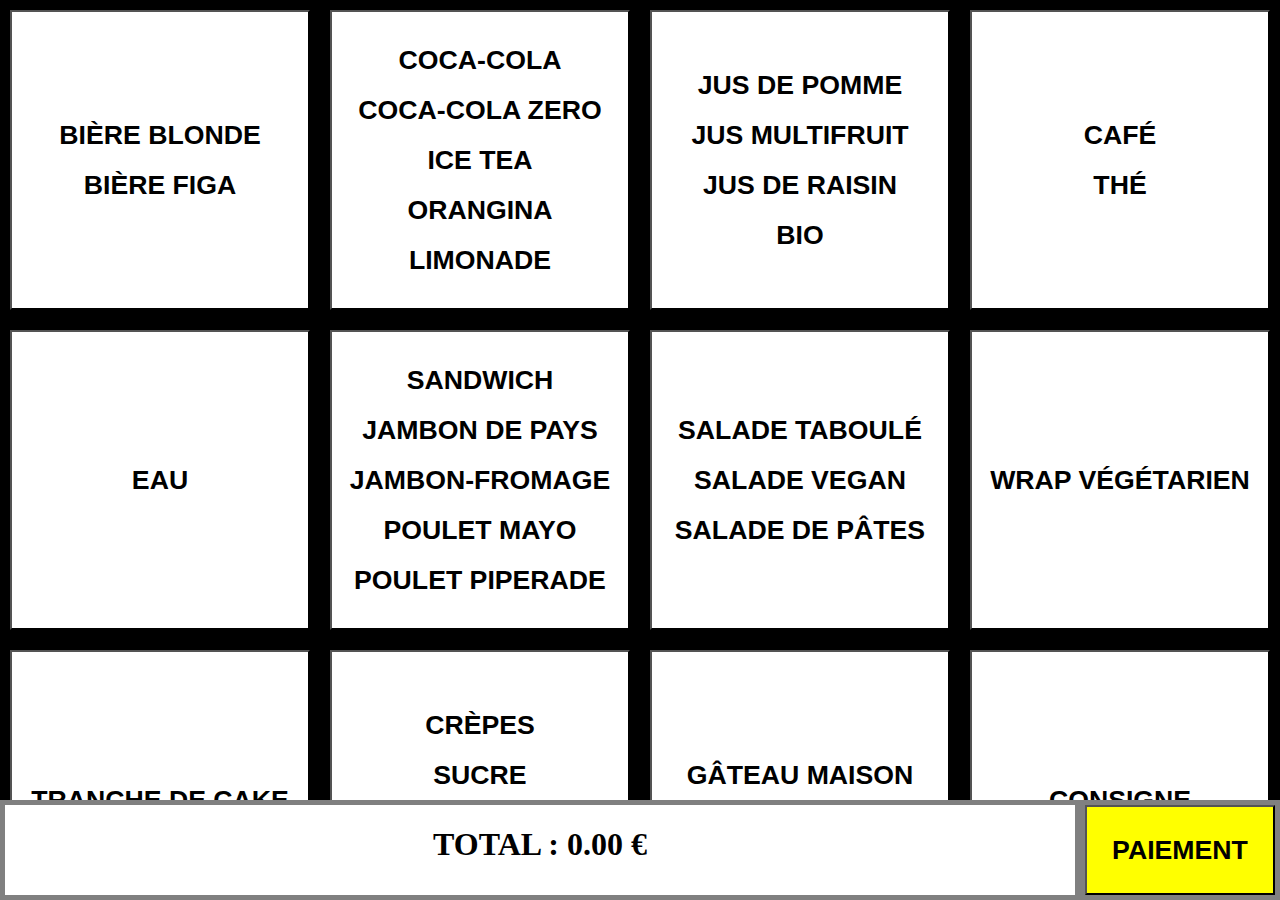
<file: client/index.html>
<!doctype html>

<html lang="fr">
<head>
  <meta charset="utf-8">
  <meta name="viewport" content="user-scalable=no" />

  <title>PAYourself Caisse</title>
  <meta name="description" content="Gestion Stock">
  <meta name="author" content="Sky">

  <link rel="stylesheet" media="all" title="style de la page" href="caisse.css" />
  <script type="text/javascript" src="caisse.js"></script>

</head>


<body>
	<div id="SessionContent">
		
		<div id="Biere">
			
			<button id="animatebutton" nom="Bière Blonde" categorie="Biere" prix="2.5" onclick="addItem(this)"><h1>Bière Blonde</h1></button>
			<button id="animatebutton" nom="Bière Figa" categorie="Biere" prix="2.5" onclick="addItem(this)"><h1>Bière Figa</h1></button>

		</div>

		<div id="BoissonSoft">
			
			<button id="animatebutton" nom="Coca-cola" categorie="Soft" prix="1.5" onclick="addItem(this)"><h1>Coca-cola</h1></button>
			<button id="animatebutton" nom="Coca-cola Zero" categorie="Soft" prix="1.5" onclick="addItem(this)"><h1>Coca-cola Zero</h1></button>
			<button id="animatebutton" nom="Ice Tea" categorie="Soft" prix="1.5" onclick="addItem(this)"><h1>Ice Tea</h1></button>
			<button id="animatebutton" nom="Orangina" categorie="Soft" prix="1.5" onclick="addItem(this)"><h1>Orangina</h1></button>
			<button id="animatebutton" nom="limonade" categorie="Soft" prix="1.5" onclick="addItem(this)"><h1>Limonade</h1></button>

		</div>
		
		<div id="Jus">
			
			<button id="animatebutton" nom="Jus de pomme BIO" categorie="Soft" prix="1.5" onclick="addItem(this)"><h1>Jus de pomme <br> BIO</h1></button>
			<button id="animatebutton" nom="Jus multifruit BIO" categorie="Soft" prix="1.5" onclick="addItem(this)"><h1>Jus multifruit <br> BIO</h1></button>
			<button id="animatebutton" nom="Jus de raisin BIO" categorie="Soft" prix="1.5" onclick="addItem(this)"><h1>Jus de raisin <br> BIO</h1></button>

		</div>

		<div id="BoissonChaudes">
			
			<button id="animatebutton" nom="Café" categorie="Boisson_Chaudes" prix="1"onclick="addItem(this)"><h1>Café</h1></button>
			<button id="animatebutton" nom="Thé" categorie="Boisson_Chaudes" prix="1"onclick="addItem(this)"><h1>Thé</h1></button>

		</div>

		<div id="Sandwich">
				
			<button id="animatebutton" nom="Sandwich Jambon de pays" categorie="Salé" prix="3.5"onclick="addItem(this)"><h1>Sandwich <br> Jambon de pays</h1></button>
			<button id="animatebutton" nom="Sandwich Jambon-Fromage" categorie="Salé" prix="3.5"onclick="addItem(this)"><h1>Sandwich <br> Jambon-Fromage</h1></button>
			<button id="animatebutton" nom="Sandwich Poulet Mayo" categorie="Salé" prix="3.5"onclick="addItem(this)"><h1>Sandwich <br> Poulet Mayo</h1></button>
			<button id="animatebutton" nom="Sandwich Poulet Piperade" categorie="Salé" prix="3.5"onclick="addItem(this)"><h1>Sandwich <br> Jambon Poulet Piperade</h1></button>

		</div>

		<div id="Salade">
			
			<button id="animatebutton" nom="Salade taboulé" categorie="Salé" prix="3.5"onclick="addItem(this)"><h1>Salade taboulé</h1></button>
			<button id="animatebutton" nom="Salade vegan" categorie="Salé" prix="3.5"onclick="addItem(this)"><h1>Salade vegan</h1></button>
			<button id="animatebutton" nom="Salade pâtes" categorie="Salé" prix="3.5"onclick="addItem(this)"><h1>Salade pâtes</h1></button>

		</div>
		
		<div id="Crepes">
			
			<button id="animatebutton" nom="Crèpe sucre" categorie="Sucres" prix="1.5"onclick="addItem(this)"><h1>Crèpes sucre</h1></button>
			<button id="animatebutton" nom="Crèpe confiture" categorie="Sucres" prix="1.5"onclick="addItem(this)"><h1>Crèpes confiture</h1></button>
			<button id="animatebutton" nom="Crèpe chocolat" categorie="Sucres" prix="2"onclick="addItem(this)"><h1>Crèpes chocolat</h1></button>

		</div>

		<div id="Maison">

			<button id="animatebutton" nom="Gâteau maison" categorie="Sucres" prix="1"onclick="addItem(this)"><h1>Gâteau maison</h1></button>
			<button id="animatebutton" nom="Cookies x2" categorie="Sucres" prix="1"onclick="addItem(this)"><h1>Cookies x2</h1></button>

		</div>


		<div id="SessionChoose">
		<center>
			<button id="normalbutton" nom="Bière Blonde/Figa" categorie="Biere" prix="2.5" onclick="affichage_achat('Biere')"><h1>Bière Blonde <br> Bière Figa</h1></button>

			<button id="normalbutton" nom="Coca-cola/Zero/Ice Tea/Orangina" categorie="Soft" prix="1.5" onclick="affichage_achat('BoissonSoft')"><h1>Coca-cola <br> Coca-cola Zero <br> Ice Tea <br> Orangina <br> Limonade</h1></button>

			<button id="normalbutton" nom="Jus de pomme/multifruit/raisin bio" categorie="Soft" prix="1.5" onclick="affichage_achat('Jus')"><h1>Jus de pomme<br>Jus multifruit<br>Jus de raisin <br> BIO</h1></button>

			<button id="normalbutton" nom="Café/Thé" categorie="Boisson_Chaudes" prix="1" onclick="affichage_achat('BoissonChaudes')"><h1>Café <br> Thé</h1></button>

			<button id="animatebutton" nom="Eau" categorie="Soft" prix="1" onclick="addItem(this)"><h1>Eau</h1></button>

			<button id="normalbutton" nom="Sandwich Jambon de pays/Jambon-Fromage/Poulet Mayo/Poulet Piperade" categorie="Salé" prix="3.5"onclick="affichage_achat('Sandwich')"><h1>Sandwich <br> Jambon de pays <br> Jambon-Fromage <br> Poulet Mayo <br> Poulet Piperade</h1></button>
			
			<button id="normalbutton" nom="Salade taboulé/vegan/pâtes" categorie="Salé" prix="3.5"onclick="affichage_achat('Salade')"><h1>Salade taboulé <br> Salade vegan <br> Salade de pâtes</h1></button>

			<button id="animatebutton" nom="Wrap végétarien" categorie="Salé" prix="3.5"onclick="addItem(this)"><h1>Wrap végétarien</h1></button>
			
			<button id="animatebutton" nom="Tranche de Cake" categorie="Salé" prix="3.5"onclick="addItem(this)"><h1>Tranche de Cake</h1></button>

			<button id="normalbutton" nom="Crèpe au sucre/confiture/chocolat" categorie="Sucres" prix="1.5"onclick="affichage_achat('Crepes')"><h1>Crèpes <br>sucre<br>confiture<br>chocolat</h1></button>
			
			<button id="normalbutton" nom="Gâteau maison/Cookies x2" categorie="Sucres" prix="1"onclick="affichage_achat('Maison')"><h1>Gâteau maison <br> Cookies x2</h1></button>
				
			<button id="animatebutton" nom="Consigne" categorie="Consigne" prix="1"onclick="addItem(this)"><h1>Consigne</button>
			<button id="specialbutton" nom="Rendu Consigne" categorie="Consigne" prix="-1" onclick="addItem(this)"><h1>Rendu Consigne</button>

		</center>

		</div>


		<div id="SessionRecap">
				<!--
				<button style="position:float; float: left; width:300px; height:300px; margin:10px; background-color:white; line-height:100px;" nom="Bière Blonde" categorie="Biere" prix="2.5" onclick="addItem(this)"><h1>Bière Blonde</h1></button>
				<button style="position:float; float: left; width:300px; height:300px; margin:10px; background-color:white; line-height:100px;" nom="Bière Figa" categorie="Biere" prix="2.5" onclick="addItem(this)"><h1>Bière Figa</h1></button>
				-->

			<div id="test1">

			</div>
			<div id="test2">
			<script>
				//test432();
				for (y = 0; y < newtab.length; y++){
					document.write(newtab[y]);
				}
			</script>
   			</div>

   			<div id="test3">
   				<!--
   				<script type="text/javascript">
				window.onload = function() {
				    var f = document.getElementById('file'),
				        res = document.getElementById('resultat');
				    f.onchange = function() {
				        var file = f.files[0],
				            fr = new FileReader();
				             
				        fr.onprogress = function() {
				            res.innerHTML = 'Chargement...';
				        };
				        fr.onerror = function() {
				            res.innerHTML = 'Oups, une erreur s\'est produite...';
				        };
				        fr.onload = function() {
				            res.innerHTML = '<a style="background-color:green";>Le fichier texte : </a>';
				            res.appendChild(document.createTextNode(fr.result));
				        };
				         
				        fr.readAsText(file);
				        fr.writeASText(file,'test');
				    };
				};
				</script>
				 
				<label for="file" style="background-color:green;">Choisissez un fichier texte</label>
				<input type="file" id="file" />
				 
				<pre id="resultat"></pre>
			-->
   			</div>

   			<div id="test4">
   				<!--
   				<script type="text/javascript">
   					function onInitFs(fs) {

				  	fs.root.getFile('zz11zzlog.txt', {create: true}, function(fileEntry) {

				    // Create a FileWriter object for our FileEntry (log.txt).
				    fileEntry.createWriter(function(fileWriter) {

				      fileWriter.onwriteend = function(e) {
				        console.log('Write completed.');
				      };

				      fileWriter.onerror = function(e) {
				        console.log('Write failed: ' + e.toString());
				      };

				      // Create a new Blob and write it to log.txt.
				      var blob = new Blob(['Lorem Ipsum'], {type: 'text/plain'});

				      fileWriter.write(blob);

				    }, errorHandler);

				  }, errorHandler);

				}

				function errorHandler(e) {
				  var msg = '';

				  switch (e.code) {
				    case FileError.QUOTA_EXCEEDED_ERR:
				      msg = 'QUOTA_EXCEEDED_ERR';
				      break;
				    case FileError.NOT_FOUND_ERR:
				      msg = 'NOT_FOUND_ERR';
   				</script>
   			-->
   			</div>
   			<!--
   			<div id="test42">
   				<button id="SessionCommande" style="position:absolute; width:250px; left:0px; top:700px; bottom: 0px; margin:5px; padding:0px; background-color:green;text-align:center;" onclick='window.location.reload(false)' value="Rafraichir";">
					<h1>Valider la commande</h1>
				</button>

				<button id="SessionCommande" style="position:absolute; width:250px; left:260px; top:700px; bottom: 0px; margin:5px; padding:0px; background-color:green;text-align:center;" onclick='window.location.reload(false)' value="Rafraichir";">
					<h1>ANNULER la commande</h1>
				</button>
   			</div>
   			-->
   			<!--	
   			<textarea id="SessionTexte" style="position:absolute; width:250px; left:530px; top:700px; bottom: 0px; margin:5px; padding:0px; background-color:white;text-align:center">Zone de texte!
			</textarea>
   			
   			<div id="test3">
				<div class="ligne">
					valeur 2 : <input type="number" id="v2">
				</div>
				<div class="ligne">
					résultat : <input type="number" id="resultat">
				</div>
				<div class="ligne">
					<button type="button" id="bouton-somme">somme</button>
				</div>
				<script>
				document.getElementById('bouton-somme').onclick = function () {
					v2 = document.getElementById('v2').value;
					resultat = TotalSum - parseFloat(v2);
					document.getElementById('resultat').value = resultat;
				};
				</script>

   			</div>
			-->
		</div>


		<div id="Paiement">
			
			<button id="Cheque" onclick="changercouleur(id)">
				<h1>Chèque<h1>
			</button>

			<button id="CB" onclick="changercouleur(id)">
				<h1>CB</h1>
			</button>

			<button id="Especes" onclick="changercouleur(id)">
				<h1>Espèces</h1>
			</button>	

			<div id ="pourcacher">
			
   			<div id="textemontant" ><h2>Monnaie donnée</h2></div>
   			<input type="number" id="montant" placeholder="Ex : 10"/>
   			<!--
   			<button id="boutonrendu" type="button" onclick="calculrendu()">
   				<h3>rendue de monaie</h3>
   			</button>
			-->
   			<div id="sommearendre">
   				<script type="text/javascript">
   					 setInterval(function () {calculrendu();} ,30);
   				</script>
   			</div>

   			</div>
		


		</div>




		<div id="SessionSummary">
			<div id="Sum">
				<h1>Total : 0.00 &euro;</h1	>
			</div>

			<button id="SessionBilling" onclick="javascript:afficher_cacher('SessionChoose', 'SessionRecap');">
				<h1>Paiement</h1>
			</button>
		</div>

		
		<div id="SessionSummary2">
			<div id="Sum2">
				<h1>Total : 0.00 &euro;</h1>
			</div>
			
			<button id="SessionBilling" onclick="javascript:afficher_cacher('SessionChoose', 'SessionRecap');">
				<h1>Retour</h1>
			</button>

			<button id="SessionCommande1" onclick="javascript:commande_valide();">
				<h1>VALIDER</h1>
			</button>
			
			<button id="SessionCommande2" onclick="javasscript:commande_annule()";>
				<h1>ANNULER</h1>
			</button>
			
		</div>


	</div>
</body>
</html>
</file>
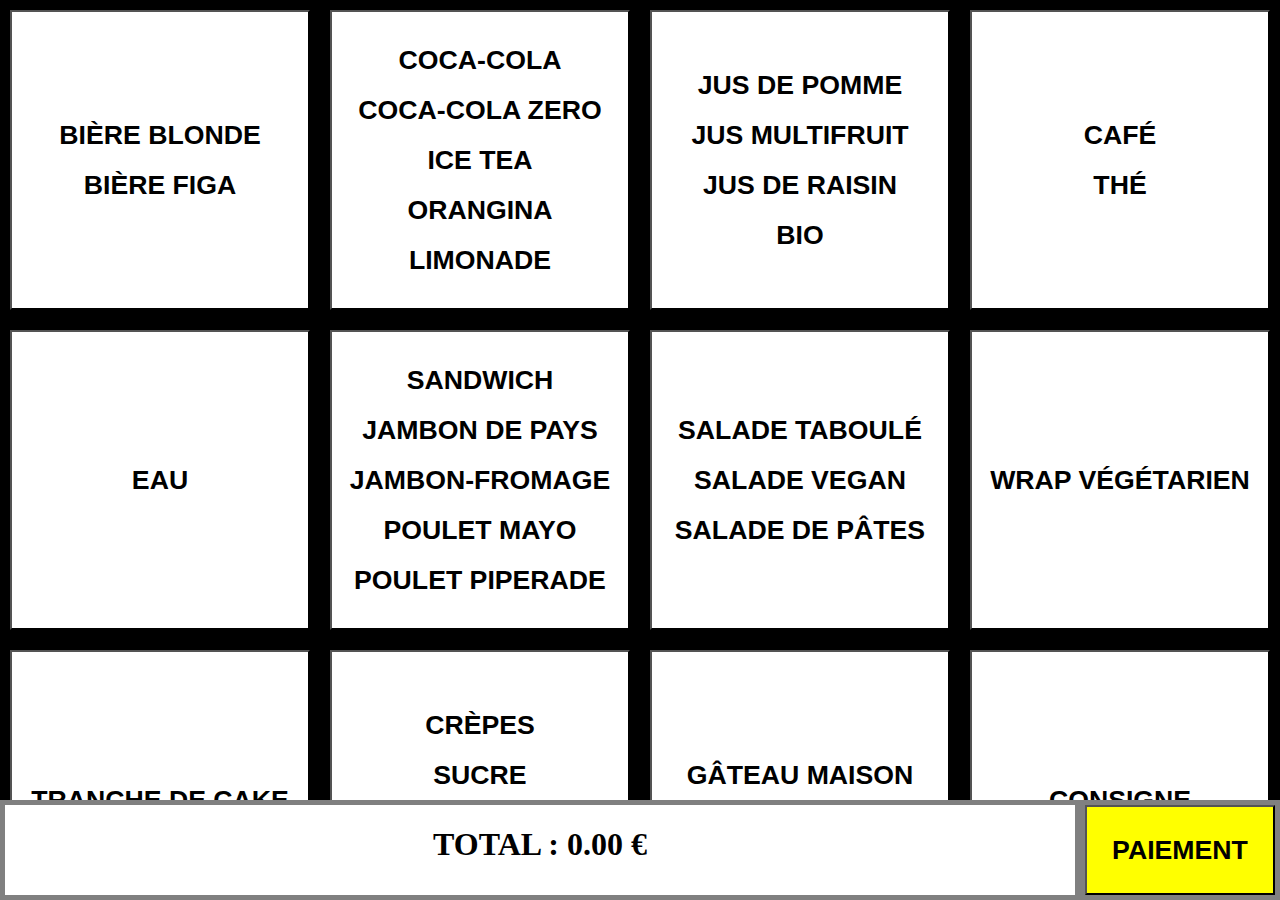
<file: caisse-07-02-2019.html>
<!doctype html>

<html lang="fr">
<head>
  <meta charset="utf-8">
  <meta name="viewport" content="user-scalable=no" />

  <title>Caisse</title>
  <meta name="description" content="Gestion Stock">
  <meta name="author" content="Sky">

  <link rel="stylesheet" media="all" title="style de la page" href="caisse-07-02-2019.css" />
  <script type="text/javascript" src="caisse-07-02-2019.js"></script>

</head>


<body>
	<div id="SessionContent">
		
		<div id="Biere">
			
			<button id="animatebutton" nom="Bière Blonde" categorie="Biere" prix="2.5" onclick="addItem(this)"><h1>Bière Blonde</h1></button>
			<button id="animatebutton" nom="Bière Figa" categorie="Biere" prix="2.5" onclick="addItem(this)"><h1>Bière Figa</h1></button>

		</div>

		<div id="BoissonSoft">
			
			<button id="animatebutton" nom="Coca-cola" categorie="Soft" prix="1.5" onclick="addItem(this)"><h1>Coca-cola</h1></button>
			<button id="animatebutton" nom="Coca-cola Zero" categorie="Soft" prix="1.5" onclick="addItem(this)"><h1>Coca-cola Zero</h1></button>
			<button id="animatebutton" nom="Ice Tea" categorie="Soft" prix="1.5" onclick="addItem(this)"><h1>Ice Tea</h1></button>
			<button id="animatebutton" nom="Orangina" categorie="Soft" prix="1.5" onclick="addItem(this)"><h1>Orangina</h1></button>
			<button id="animatebutton" nom="limonade" categorie="Soft" prix="1.5" onclick="addItem(this)"><h1>Limonade</h1></button>

		</div>
		
		<div id="Jus">
			
			<button id="animatebutton" nom="Jus de pomme BIO" categorie="Soft" prix="1.5" onclick="addItem(this)"><h1>Jus de pomme <br> BIO</h1></button>
			<button id="animatebutton" nom="Jus multifruit BIO" categorie="Soft" prix="1.5" onclick="addItem(this)"><h1>Jus multifruit <br> BIO</h1></button>
			<button id="animatebutton" nom="Jus de raisin BIO" categorie="Soft" prix="1.5" onclick="addItem(this)"><h1>Jus de raisin <br> BIO</h1></button>

		</div>

		<div id="BoissonChaudes">
			
			<button id="animatebutton" nom="Café" categorie="Boisson_Chaudes" prix="1"onclick="addItem(this)"><h1>Café</h1></button>
			<button id="animatebutton" nom="Thé" categorie="Boisson_Chaudes" prix="1"onclick="addItem(this)"><h1>Thé</h1></button>

		</div>

		<div id="Sandwich">
				
			<button id="animatebutton" nom="Sandwich Jambon de pays" categorie="Salé" prix="3.5"onclick="addItem(this)"><h1>Sandwich <br> Jambon de pays</h1></button>
			<button id="animatebutton" nom="Sandwich Jambon-Fromage" categorie="Salé" prix="3.5"onclick="addItem(this)"><h1>Sandwich <br> Jambon-Fromage</h1></button>
			<button id="animatebutton" nom="Sandwich Poulet Mayo" categorie="Salé" prix="3.5"onclick="addItem(this)"><h1>Sandwich <br> Poulet Mayo</h1></button>
			<button id="animatebutton" nom="Sandwich Poulet Piperade" categorie="Salé" prix="3.5"onclick="addItem(this)"><h1>Sandwich <br> Jambon Poulet Piperade</h1></button>

		</div>

		<div id="Salade">
			
			<button id="animatebutton" nom="Salade taboulé" categorie="Salé" prix="3.5"onclick="addItem(this)"><h1>Salade taboulé</h1></button>
			<button id="animatebutton" nom="Salade vegan" categorie="Salé" prix="3.5"onclick="addItem(this)"><h1>Salade vegan</h1></button>
			<button id="animatebutton" nom="Salade pâtes" categorie="Salé" prix="3.5"onclick="addItem(this)"><h1>Salade pâtes</h1></button>

		</div>
		
		<div id="Crepes">
			
			<button id="animatebutton" nom="Crèpe sucre" categorie="Sucres" prix="1.5"onclick="addItem(this)"><h1>Crèpes sucre</h1></button>
			<button id="animatebutton" nom="Crèpe confiture" categorie="Sucres" prix="1.5"onclick="addItem(this)"><h1>Crèpes confiture</h1></button>
			<button id="animatebutton" nom="Crèpe chocolat" categorie="Sucres" prix="2"onclick="addItem(this)"><h1>Crèpes chocolat</h1></button>

		</div>

		<div id="Maison">

			<button id="animatebutton" nom="Gâteau maison" categorie="Sucres" prix="1"onclick="addItem(this)"><h1>Gâteau maison</h1></button>
			<button id="animatebutton" nom="Cookies x2" categorie="Sucres" prix="1"onclick="addItem(this)"><h1>Cookies x2</h1></button>

		</div>


		<div id="SessionChoose">
		<center>
			<button id="normalbutton" nom="Bière Blonde/Figa" categorie="Biere" prix="2.5" onclick="affichage_achat('Biere')"><h1>Bière Blonde <br> Bière Figa</h1></button>

			<button id="normalbutton" nom="Coca-cola/Zero/Ice Tea/Orangina" categorie="Soft" prix="1.5" onclick="affichage_achat('BoissonSoft')"><h1>Coca-cola <br> Coca-cola Zero <br> Ice Tea <br> Orangina <br> Limonade</h1></button>

			<button id="normalbutton" nom="Jus de pomme/multifruit/raisin bio" categorie="Soft" prix="1.5" onclick="affichage_achat('Jus')"><h1>Jus de pomme<br>Jus multifruit<br>Jus de raisin <br> BIO</h1></button>

			<button id="normalbutton" nom="Café/Thé" categorie="Boisson_Chaudes" prix="1" onclick="affichage_achat('BoissonChaudes')"><h1>Café <br> Thé</h1></button>

			<button id="animatebutton" nom="Eau" categorie="Soft" prix="1" onclick="addItem(this)"><h1>Eau</h1></button>

			<button id="normalbutton" nom="Sandwich Jambon de pays/Jambon-Fromage/Poulet Mayo/Poulet Piperade" categorie="Salé" prix="3.5"onclick="affichage_achat('Sandwich')"><h1>Sandwich <br> Jambon de pays <br> Jambon-Fromage <br> Poulet Mayo <br> Poulet Piperade</h1></button>
			
			<button id="normalbutton" nom="Salade taboulé/vegan/pâtes" categorie="Salé" prix="3.5"onclick="affichage_achat('Salade')"><h1>Salade taboulé <br> Salade vegan <br> Salade de pâtes</h1></button>

			<button id="animatebutton" nom="Wrap végétarien" categorie="Salé" prix="3.5"onclick="addItem(this)"><h1>Wrap végétarien</h1></button>
			
			<button id="animatebutton" nom="Tranche de Cake" categorie="Salé" prix="3.5"onclick="addItem(this)"><h1>Tranche de Cake</h1></button>

			<button id="normalbutton" nom="Crèpe au sucre/confiture/chocolat" categorie="Sucres" prix="1.5"onclick="affichage_achat('Crepes')"><h1>Crèpes <br>sucre<br>confiture<br>chocolat</h1></button>
			
			<button id="normalbutton" nom="Gâteau maison/Cookies x2" categorie="Sucres" prix="1"onclick="affichage_achat('Maison')"><h1>Gâteau maison <br> Cookies x2</h1></button>
				
			<button id="animatebutton" nom="Consigne" categorie="Consigne" prix="1"onclick="addItem(this)"><h1>Consigne</button>
			<button id="specialbutton" nom="Rendu Consigne" categorie="Consigne" prix="-1" onclick="addItem(this)"><h1>Rendu Consigne</button>

		</center>

		</div>


		<div id="SessionRecap">
				<!--
				<button style="position:float; float: left; width:300px; height:300px; margin:10px; background-color:white; line-height:100px;" nom="Bière Blonde" categorie="Biere" prix="2.5" onclick="addItem(this)"><h1>Bière Blonde</h1></button>
				<button style="position:float; float: left; width:300px; height:300px; margin:10px; background-color:white; line-height:100px;" nom="Bière Figa" categorie="Biere" prix="2.5" onclick="addItem(this)"><h1>Bière Figa</h1></button>
				-->

			<div id="test1">

			</div>
			<div id="test2">
			<script>
				//test432();
				for (y = 0; y < newtab.length; y++){
					document.write(newtab[y]);
				}
			</script>
   			</div>

   			<div id="test3">
   				<!--
   				<script type="text/javascript">
				window.onload = function() {
				    var f = document.getElementById('file'),
				        res = document.getElementById('resultat');
				    f.onchange = function() {
				        var file = f.files[0],
				            fr = new FileReader();
				             
				        fr.onprogress = function() {
				            res.innerHTML = 'Chargement...';
				        };
				        fr.onerror = function() {
				            res.innerHTML = 'Oups, une erreur s\'est produite...';
				        };
				        fr.onload = function() {
				            res.innerHTML = '<a style="background-color:green";>Le fichier texte : </a>';
				            res.appendChild(document.createTextNode(fr.result));
				        };
				         
				        fr.readAsText(file);
				        fr.writeASText(file,'test');
				    };
				};
				</script>
				 
				<label for="file" style="background-color:green;">Choisissez un fichier texte</label>
				<input type="file" id="file" />
				 
				<pre id="resultat"></pre>
			-->
   			</div>

   			<div id="test4">
   				<!--
   				<script type="text/javascript">
   					function onInitFs(fs) {

				  	fs.root.getFile('zz11zzlog.txt', {create: true}, function(fileEntry) {

				    // Create a FileWriter object for our FileEntry (log.txt).
				    fileEntry.createWriter(function(fileWriter) {

				      fileWriter.onwriteend = function(e) {
				        console.log('Write completed.');
				      };

				      fileWriter.onerror = function(e) {
				        console.log('Write failed: ' + e.toString());
				      };

				      // Create a new Blob and write it to log.txt.
				      var blob = new Blob(['Lorem Ipsum'], {type: 'text/plain'});

				      fileWriter.write(blob);

				    }, errorHandler);

				  }, errorHandler);

				}

				function errorHandler(e) {
				  var msg = '';

				  switch (e.code) {
				    case FileError.QUOTA_EXCEEDED_ERR:
				      msg = 'QUOTA_EXCEEDED_ERR';
				      break;
				    case FileError.NOT_FOUND_ERR:
				      msg = 'NOT_FOUND_ERR';
   				</script>
   			-->
   			</div>
   			<!--
   			<div id="test42">
   				<button id="SessionCommande" style="position:absolute; width:250px; left:0px; top:700px; bottom: 0px; margin:5px; padding:0px; background-color:green;text-align:center;" onclick='window.location.reload(false)' value="Rafraichir";">
					<h1>Valider la commande</h1>
				</button>

				<button id="SessionCommande" style="position:absolute; width:250px; left:260px; top:700px; bottom: 0px; margin:5px; padding:0px; background-color:green;text-align:center;" onclick='window.location.reload(false)' value="Rafraichir";">
					<h1>ANNULER la commande</h1>
				</button>
   			</div>
   			-->
   			<!--	
   			<textarea id="SessionTexte" style="position:absolute; width:250px; left:530px; top:700px; bottom: 0px; margin:5px; padding:0px; background-color:white;text-align:center">Zone de texte!
			</textarea>
   			
   			<div id="test3">
				<div class="ligne">
					valeur 2 : <input type="number" id="v2">
				</div>
				<div class="ligne">
					résultat : <input type="number" id="resultat">
				</div>
				<div class="ligne">
					<button type="button" id="bouton-somme">somme</button>
				</div>
				<script>
				document.getElementById('bouton-somme').onclick = function () {
					v2 = document.getElementById('v2').value;
					resultat = TotalSum - parseFloat(v2);
					document.getElementById('resultat').value = resultat;
				};
				</script>

   			</div>
			-->
		</div>


		<div id="Paiement">
			
			<button id="Cheque" onclick="changercouleur(id)">
				<h1>Chèque<h1>
			</button>

			<button id="CB" onclick="changercouleur(id)">
				<h1>CB</h1>
			</button>

			<button id="Especes" onclick="changercouleur(id)">
				<h1>Espèces</h1>
			</button>	

			<div id ="pourcacher">
			
   			<div id="textemontant" ><h2>Monnaie donnée</h2></div>
   			<input type="number" id="montant" placeholder="Ex : 10"/>
   			<!--
   			<button id="boutonrendu" type="button" onclick="calculrendu()">
   				<h3>rendue de monaie</h3>
   			</button>
			-->
   			<div id="sommearendre">
   				<script type="text/javascript">
   					 setInterval(function () {calculrendu();} ,30);
   				</script>
   			</div>

   			</div>
		


		</div>




		<div id="SessionSummary">
			<div id="Sum">
				<h1>Total : 0.00 &euro;</h1	>
			</div>

			<button id="SessionBilling" onclick="javascript:afficher_cacher('SessionChoose', 'SessionRecap');">
				<h1>Paiement</h1>
			</button>
		</div>

		
		<div id="SessionSummary2">
			<div id="Sum2">
				<h1>Total : 0.00 &euro;</h1>
			</div>
			
			<button id="SessionBilling" onclick="javascript:afficher_cacher('SessionChoose', 'SessionRecap');">
				<h1>Retour</h1>
			</button>

			<button id="SessionCommande1" onclick="javascript:commande_valide();">
				<h1>VALIDER</h1>
			</button>
			
			<button id="SessionCommande2" onclick="javasscript:commande_annule()";>
				<h1>ANNULER</h1>
			</button>
			
		</div>


	</div>
</body>
</html>
</file>
<file: client/caisse.css>
.body{
	position:absolute; 
	height:100%; 
	width:100%; 
	margin:0px; 
	padding:0px; 
	background-color:#AAAAAA;
}

#SessionContent{
	position:absolute; 
	left:0px; 
	right:0px; 
	top:0px; 
	bottom: 0px; 
	margin:0px; 
	padding:0px; 
	background-color:white;
}

#Sandwich,#BoissonChaudes,#Jus,#BoissonSoft,#Biere,#Salade,#Crepes,#Maison{
	position:absolute; 
	left:0px; 
	right:0px; 
	top:0px; 
	bottom: 
	100px; 
	margin:0px; 
	padding:0px; 
	background-color:black; 
	overflow-y: scroll; 
	visibility: hidden;
}

#SessionChoose{
	position:absolute; 
	left:0px; 
	right:0px; 
	top:0px; 
	bottom: 100px; 
	margin:0px; 
	padding:0px; 
	background-color:black; 
	overflow-y: scroll; 
	visibility: visible;
}

#normalbutton{
	position:float; 
	float: left; 
	width:300px; 
	height:300px; 
	margin:10px; 
	background-color:white; 
	line-height:50px;
	text-transform: uppercase;
}

#animatebutton{
	position:float; 
	float: left; 
	width:300px; 
	height:300px; 
	margin:10px; 
	background-color:white; 
	line-height:50px;
	text-transform: uppercase;
}

#specialbutton{
	position:float; 
	float: left; 
	width:300px; 
	height:300px; 
	margin:10px; 
	background-color:#8495e1; 
	line-height:50px;
	text-transform: uppercase;
}

#animatebutton:hover,#normalbutton:hover,#specialbutton:hover {
  	box-shadow: 0px 2px 10px 5px #13277c;
  	color: #000;
}
#animatebutton:active,#specialbutton:active{
	transition-duration: 1s;
	transition: 0s;
	background-color:#13277c;
}

#SessionRecap{
	position:absolute; 
	left:0px; 
	right:0px; 
	top:0px; 
	bottom: 200px; 
	margin:0px;
	padding:0px; 
	background-color:black; 
	overflow-y: scroll; 
	visibility: hidden;
	text-transform: uppercase;
}

#Paiement{
	position:absolute; 
	left:0px; 
	right:0px; 
	height:250px; 
	bottom:100px; 
	margin:0px; 
	padding:0px; 
	background-color:black;
	visibility: hidden;
}

#Cheque{
	position:absolute; 
	width:190px; 
	left:0px; 
	top:0px; 
	bottom: 170px; 
	margin:0px; 
	padding:0px; 
	background-color:white;
	text-align:center;
	text-transform: uppercase;
	visibility: ;
}

#Cheque2{
	position:absolute; 
	width:190px; 
	left:0px; 
	top:0px; 
	bottom: 170px; 
	margin:0px; 
	padding:0px; 
	background-color:#c09323;
	text-align:center;
	text-transform: uppercase;
	visibility: ;
}


#CB{
	position:absolute; 
	width:190px; 
	left:0px; 
	top:90px; 
	bottom: 50px; 
	margin:0px; 
	padding:0px; 
	background-color:white;
	text-align:center;
	text-transform: uppercase;
	visibility: ;
}

#CB2{
	position:absolute; 
	width:190px; 
	left:0px; 
	top:90px; 
	bottom:50px; 
	margin:0px; 
	padding:0px; 
	background-color:#c09323;
	text-align:center;
	text-transform: uppercase;
	visibility: ;
}

#Especes{
	position:absolute; 
	width:190px; 
	left:200px; 
	top:00px; 
	bottom: 50px; 
	margin:0px; 
	padding:0px; 
	background-color:white;
	text-align:center;
	text-transform: uppercase;
	visibility: ;
}

#Especes2{
	position:absolute; 
	width:190px; 
	left:200px; 
	top:00px; 
	bottom: 50px; 
	margin:0px; 
	padding:0px; 
	background-color:#c09323;
	text-align:center;
	text-transform: uppercase;
	visibility: ;
}

#textemontant{
	position:absolute; 
	width:190px; 
	left:410px; 
	top:-20px; 
	bottom: 0px; 
	margin:0px; 
	padding:0px; 
	color: white;
	background-color:black;
	text-align:center;
	text-transform: uppercase;
}

#montant{
	position:absolute; 
	width:190px; 
	left:400px; 
	top:60px; 
	bottom:140px; 
	margin:0px; 
	padding:10px; 
	background-color:white;
	text-align:center;
	text-transform: uppercase;
	font-size: 30px;
	font-weight:bold;
}
/*
#boutonrendu{
	position:absolute; 
	width:215px; 
	left:400px; 
	top:130px; 
	bottom:10px; 
	margin:0px; 
	padding:18px; 
	color: white;
	background-color:blue;
	text-align:center;
	text-transform: uppercase;
}
*/

#sommearendre{
	position:absolute; 
	width:215px; 
	left:640px; 
	top:0px; 
	bottom:50px; 
	margin:0px; 
	padding:10px; 
	color: white;
	background-color: #7817d4;
	text-align:center;
	text-transform: uppercase;
}

#SessionSummary{
	position:absolute; 
	left:0px; 
	right:0px; 
	height:100px; 
	bottom: 0px; 
	margin:0px; 
	padding:0px; 
	background-color:gray;
}

#Sum,#Sum2{
	position:absolute; 
	left:0px; 
	right:200px; 
	top:0px; 
	bottom: 0px; 
	margin:5px; 
	padding:auto; 
	background-color:white; 
	text-align:center;
	align: center;
	text-transform: uppercase;
}

#SessionBilling{
	position:absolute; 
	width:190px; 
	right:0px; 
	top:0px; 
	bottom: 0px; 
	margin:5px; 
	padding:0px; 
	background-color:yellow;
	text-align:center;
	text-transform: uppercase;
}

#SessionSummary2{
	position:absolute; 
	left:0px; 
	right:0px; 
	height:100px; 
	bottom: 0px; 
	margin:0px; 
	padding:0px; 
	background-color:gray; 
	visibility: hidden;

}

#SessionCommande1{
	position:absolute; 
	width:190px; 
	left:0px; 
	top:0px; 
	bottom: 0px; 
	margin:5px; 
	padding:0px; 
	background-color:green;
	text-transform: uppercase;

}

#SessionCommande2{
	position:absolute; 
	width:190px; 
	right:200px; 
	top:0px; 
	bottom: 0px; 
	margin:5px; 
	padding:0px; 
	background-color:red;
	text-align:center;
	text-transform: uppercase;
}

#SessionCommande2:hover,#SessionCommande1:hover,#SessionBilling:hover{
  	box-shadow: 0px 2px 10px 5px black;
  	color: #000;
}
</file>
<file: caisse-07-02-2019.css>
.body{
	position:absolute; 
	height:100%; 
	width:100%; 
	margin:0px; 
	padding:0px; 
	background-color:#AAAAAA;
}

#SessionContent{
	position:absolute; 
	left:0px; 
	right:0px; 
	top:0px; 
	bottom: 0px; 
	margin:0px; 
	padding:0px; 
	background-color:white;
}

#Sandwich,#BoissonChaudes,#Jus,#BoissonSoft,#Biere,#Salade,#Crepes,#Maison{
	position:absolute; 
	left:0px; 
	right:0px; 
	top:0px; 
	bottom: 
	100px; 
	margin:0px; 
	padding:0px; 
	background-color:black; 
	overflow-y: scroll; 
	visibility: hidden;
}

#SessionChoose{
	position:absolute; 
	left:0px; 
	right:0px; 
	top:0px; 
	bottom: 100px; 
	margin:0px; 
	padding:0px; 
	background-color:black; 
	overflow-y: scroll; 
	visibility: visible;
}

#normalbutton{
	position:float; 
	float: left; 
	width:300px; 
	height:300px; 
	margin:10px; 
	background-color:white; 
	line-height:50px;
	text-transform: uppercase;
}

#animatebutton{
	position:float; 
	float: left; 
	width:300px; 
	height:300px; 
	margin:10px; 
	background-color:white; 
	line-height:50px;
	text-transform: uppercase;
}

#specialbutton{
	position:float; 
	float: left; 
	width:300px; 
	height:300px; 
	margin:10px; 
	background-color:#8495e1; 
	line-height:50px;
	text-transform: uppercase;
}

#animatebutton:hover,#normalbutton:hover,#specialbutton:hover {
  	box-shadow: 0px 2px 10px 5px #13277c;
  	color: #000;
}
#animatebutton:active,#specialbutton:active{
	transition-duration: 1s;
	transition: 0s;
	background-color:#13277c;
}

#SessionRecap{
	position:absolute; 
	left:0px; 
	right:0px; 
	top:0px; 
	bottom: 200px; 
	margin:0px;
	padding:0px; 
	background-color:black; 
	overflow-y: scroll; 
	visibility: hidden;
	text-transform: uppercase;
}

#Paiement{
	position:absolute; 
	left:0px; 
	right:0px; 
	height:250px; 
	bottom:100px; 
	margin:0px; 
	padding:0px; 
	background-color:black;
	visibility: hidden;
}

#Cheque{
	position:absolute; 
	width:190px; 
	left:0px; 
	top:0px; 
	bottom: 170px; 
	margin:0px; 
	padding:0px; 
	background-color:white;
	text-align:center;
	text-transform: uppercase;
	visibility: ;
}

#Cheque2{
	position:absolute; 
	width:190px; 
	left:0px; 
	top:0px; 
	bottom: 170px; 
	margin:0px; 
	padding:0px; 
	background-color:#c09323;
	text-align:center;
	text-transform: uppercase;
	visibility: ;
}


#CB{
	position:absolute; 
	width:190px; 
	left:0px; 
	top:90px; 
	bottom: 50px; 
	margin:0px; 
	padding:0px; 
	background-color:white;
	text-align:center;
	text-transform: uppercase;
	visibility: ;
}

#CB2{
	position:absolute; 
	width:190px; 
	left:0px; 
	top:90px; 
	bottom:50px; 
	margin:0px; 
	padding:0px; 
	background-color:#c09323;
	text-align:center;
	text-transform: uppercase;
	visibility: ;
}

#Especes{
	position:absolute; 
	width:190px; 
	left:200px; 
	top:00px; 
	bottom: 50px; 
	margin:0px; 
	padding:0px; 
	background-color:white;
	text-align:center;
	text-transform: uppercase;
	visibility: ;
}

#Especes2{
	position:absolute; 
	width:190px; 
	left:200px; 
	top:00px; 
	bottom: 50px; 
	margin:0px; 
	padding:0px; 
	background-color:#c09323;
	text-align:center;
	text-transform: uppercase;
	visibility: ;
}

#textemontant{
	position:absolute; 
	width:190px; 
	left:410px; 
	top:-20px; 
	bottom: 0px; 
	margin:0px; 
	padding:0px; 
	color: white;
	background-color:black;
	text-align:center;
	text-transform: uppercase;
}

#montant{
	position:absolute; 
	width:190px; 
	left:400px; 
	top:60px; 
	bottom:140px; 
	margin:0px; 
	padding:10px; 
	background-color:white;
	text-align:center;
	text-transform: uppercase;
	font-size: 30px;
	font-weight:bold;
}
/*
#boutonrendu{
	position:absolute; 
	width:215px; 
	left:400px; 
	top:130px; 
	bottom:10px; 
	margin:0px; 
	padding:18px; 
	color: white;
	background-color:blue;
	text-align:center;
	text-transform: uppercase;
}
*/

#sommearendre{
	position:absolute; 
	width:215px; 
	left:640px; 
	top:0px; 
	bottom:50px; 
	margin:0px; 
	padding:10px; 
	color: white;
	background-color: #7817d4;
	text-align:center;
	text-transform: uppercase;
}

#SessionSummary{
	position:absolute; 
	left:0px; 
	right:0px; 
	height:100px; 
	bottom: 0px; 
	margin:0px; 
	padding:0px; 
	background-color:gray;
}

#Sum,#Sum2{
	position:absolute; 
	left:0px; 
	right:200px; 
	top:0px; 
	bottom: 0px; 
	margin:5px; 
	padding:auto; 
	background-color:white; 
	text-align:center;
	align: center;
	text-transform: uppercase;
}

#SessionBilling{
	position:absolute; 
	width:190px; 
	right:0px; 
	top:0px; 
	bottom: 0px; 
	margin:5px; 
	padding:0px; 
	background-color:yellow;
	text-align:center;
	text-transform: uppercase;
}

#SessionSummary2{
	position:absolute; 
	left:0px; 
	right:0px; 
	height:100px; 
	bottom: 0px; 
	margin:0px; 
	padding:0px; 
	background-color:gray; 
	visibility: hidden;

}

#SessionCommande1{
	position:absolute; 
	width:190px; 
	left:0px; 
	top:0px; 
	bottom: 0px; 
	margin:5px; 
	padding:0px; 
	background-color:green;
	text-transform: uppercase;

}

#SessionCommande2{
	position:absolute; 
	width:190px; 
	right:200px; 
	top:0px; 
	bottom: 0px; 
	margin:5px; 
	padding:0px; 
	background-color:red;
	text-align:center;
	text-transform: uppercase;
}

#SessionCommande2:hover,#SessionCommande1:hover,#SessionBilling:hover{
  	box-shadow: 0px 2px 10px 5px black;
  	color: #000;
}
</file>
